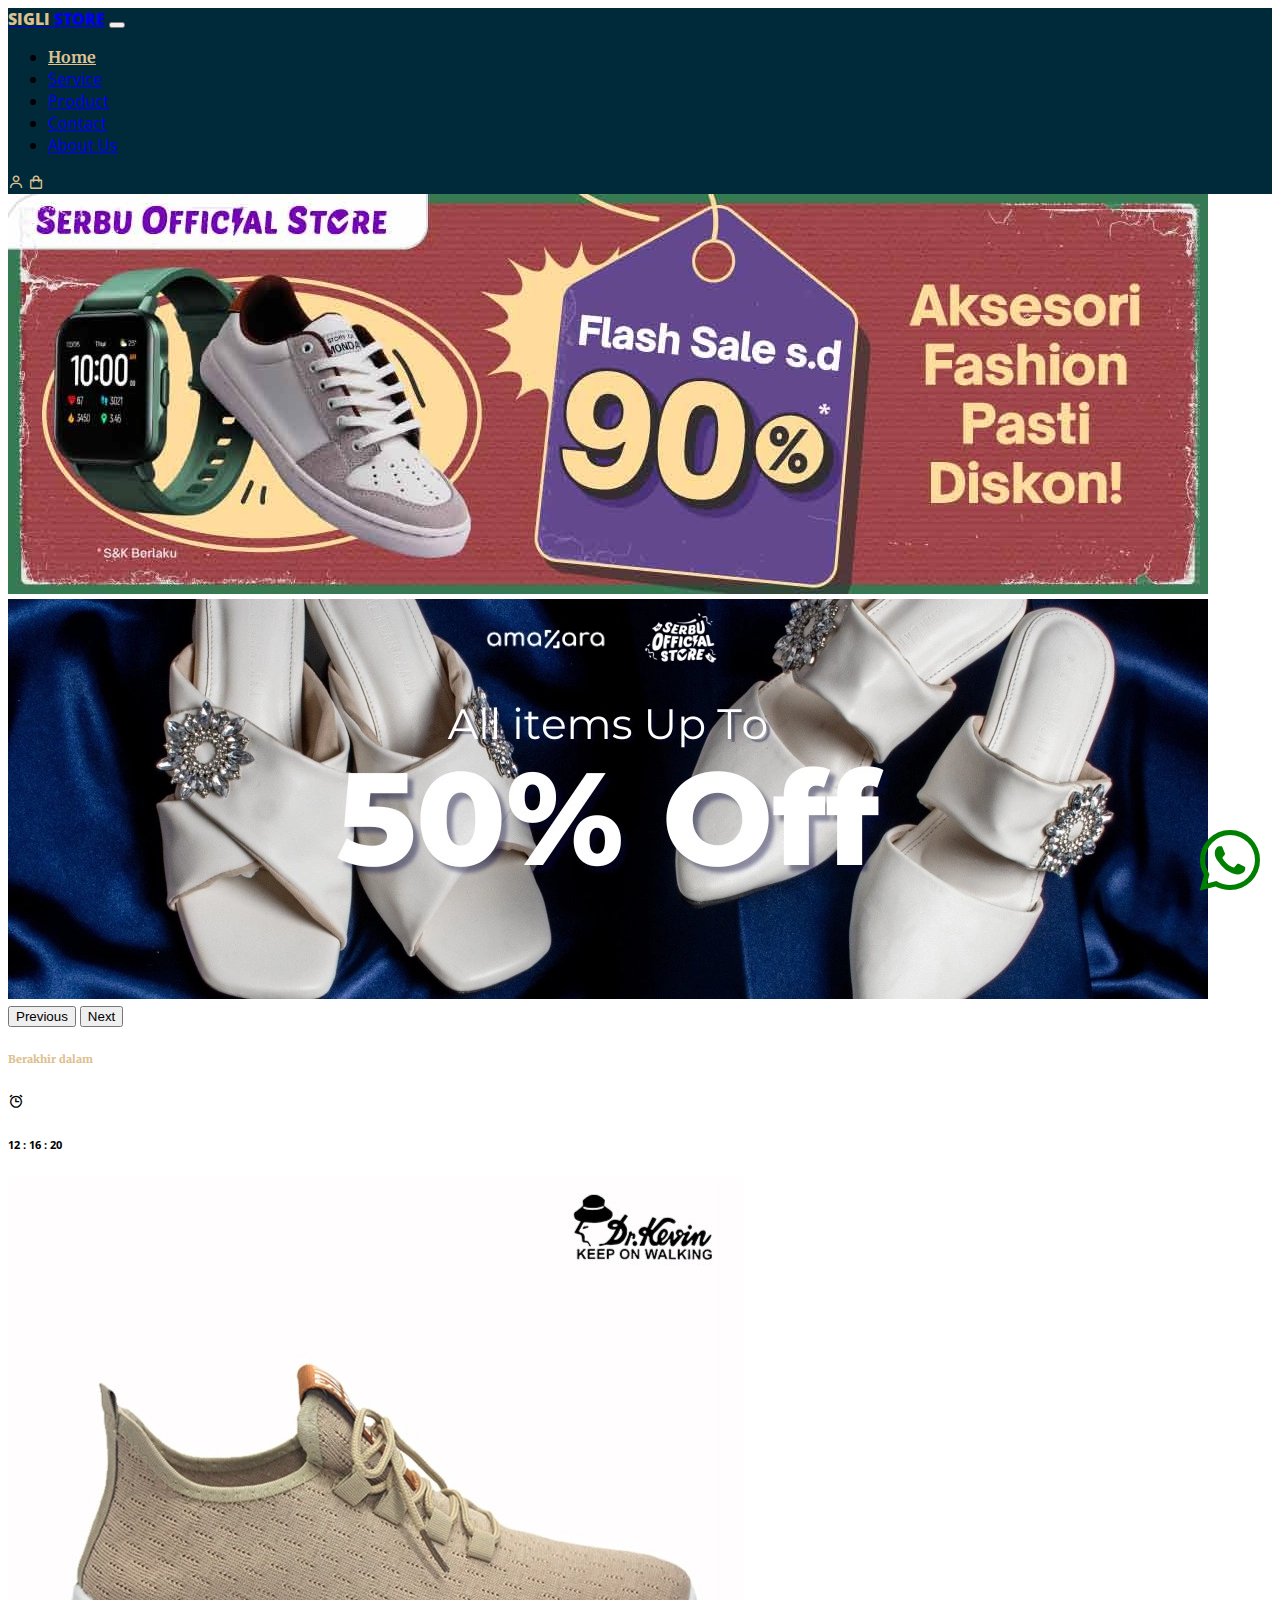
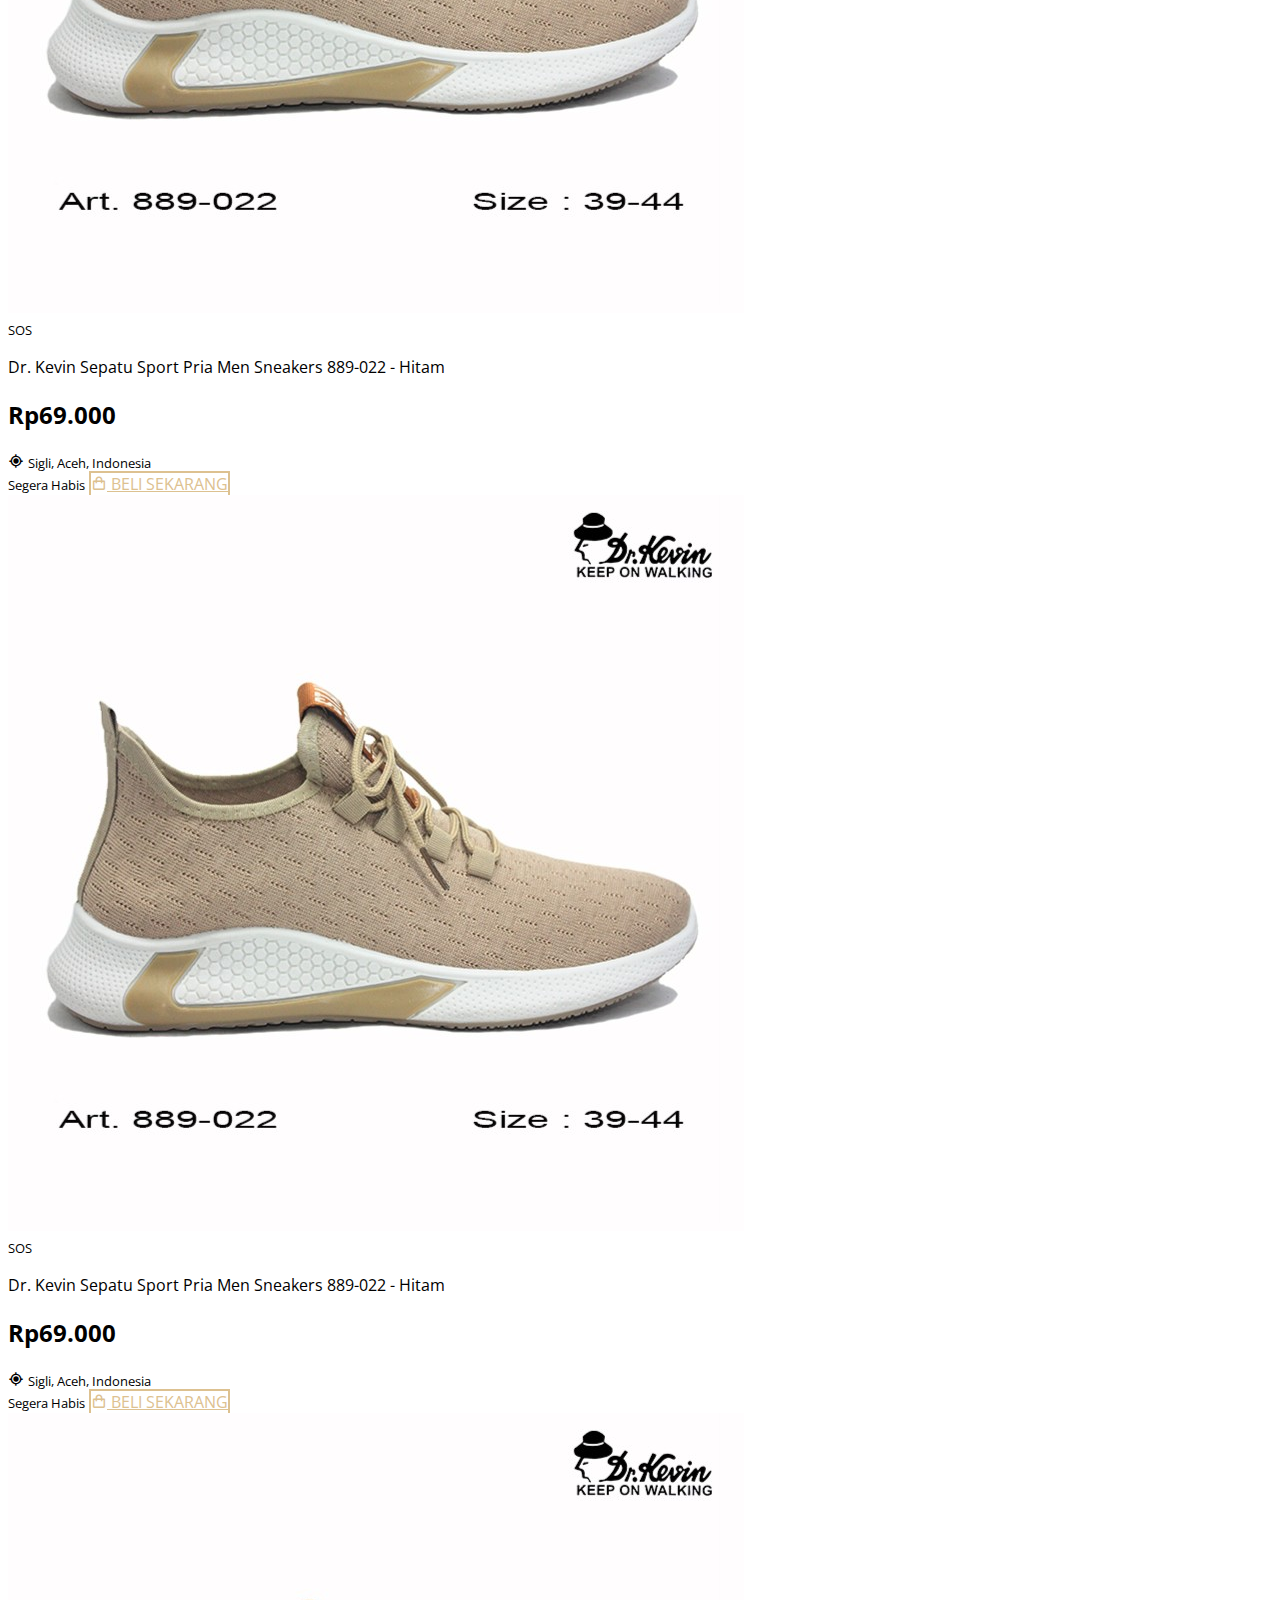
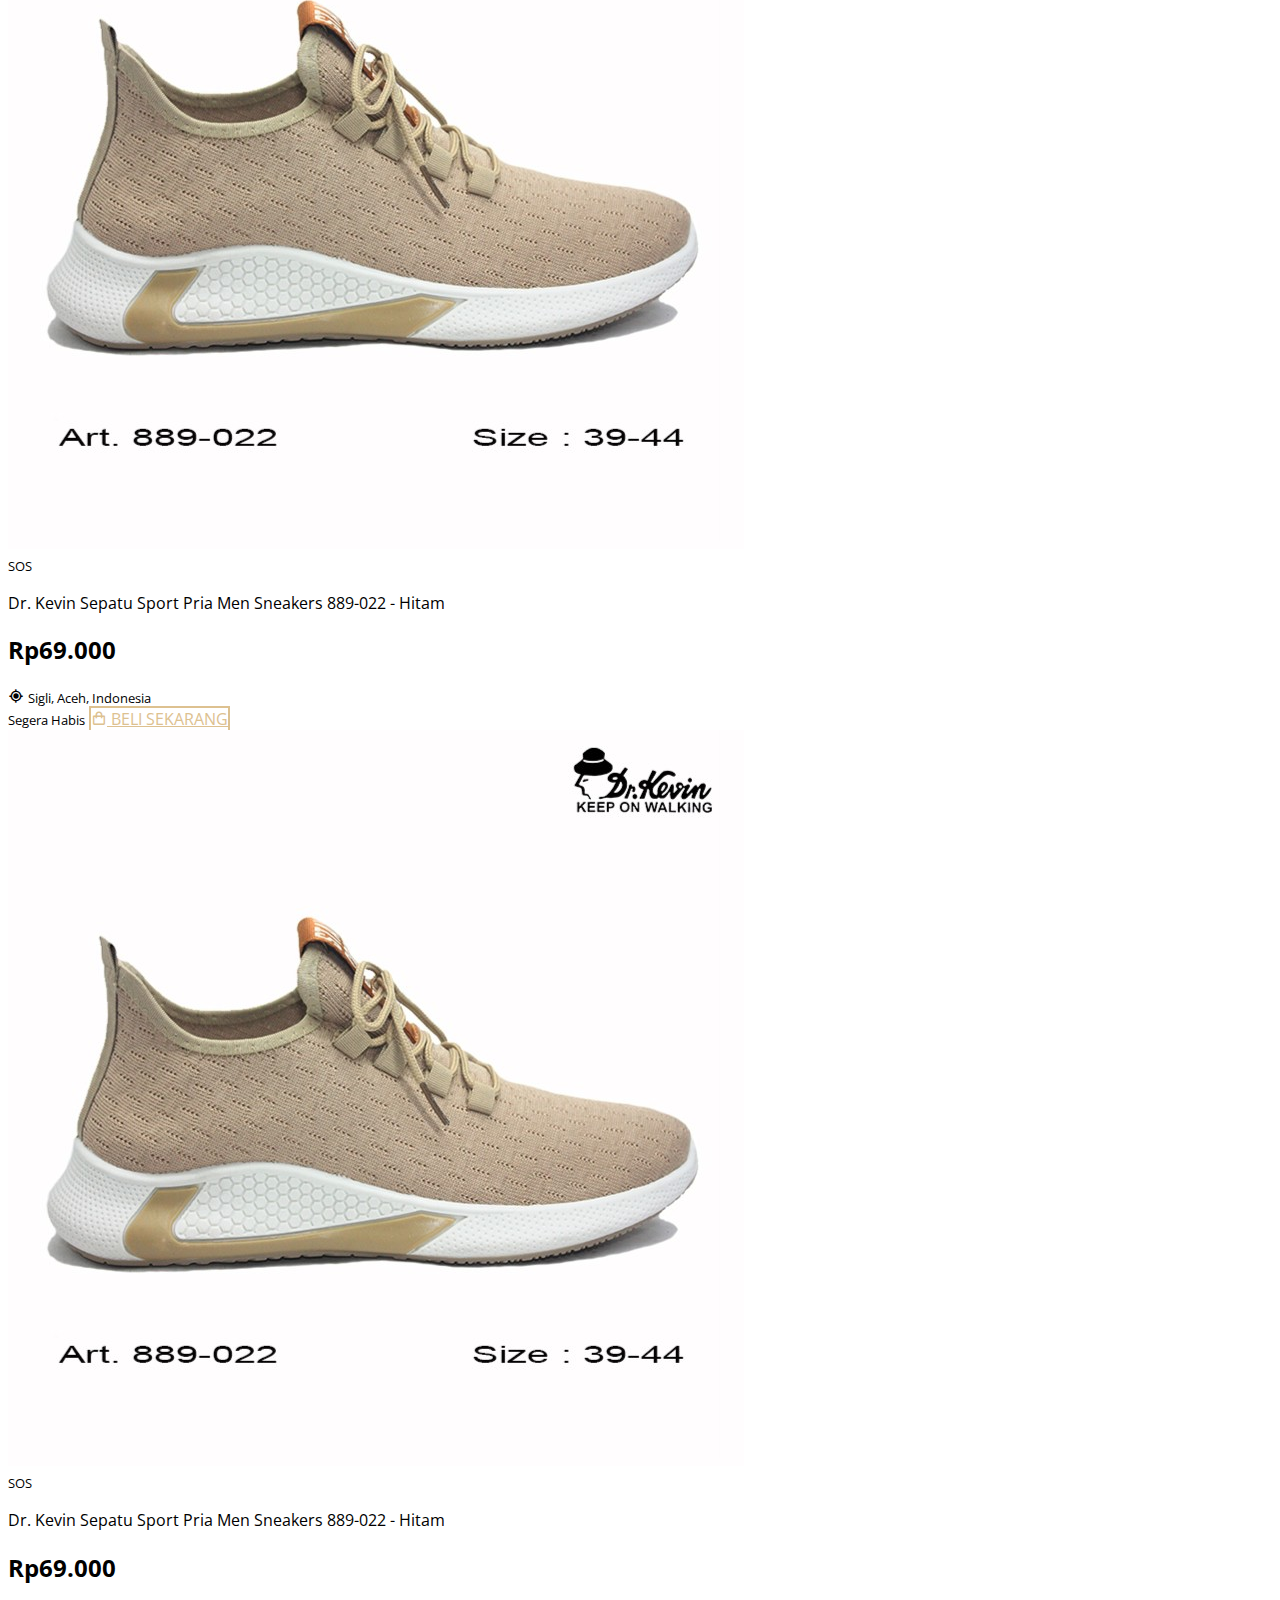
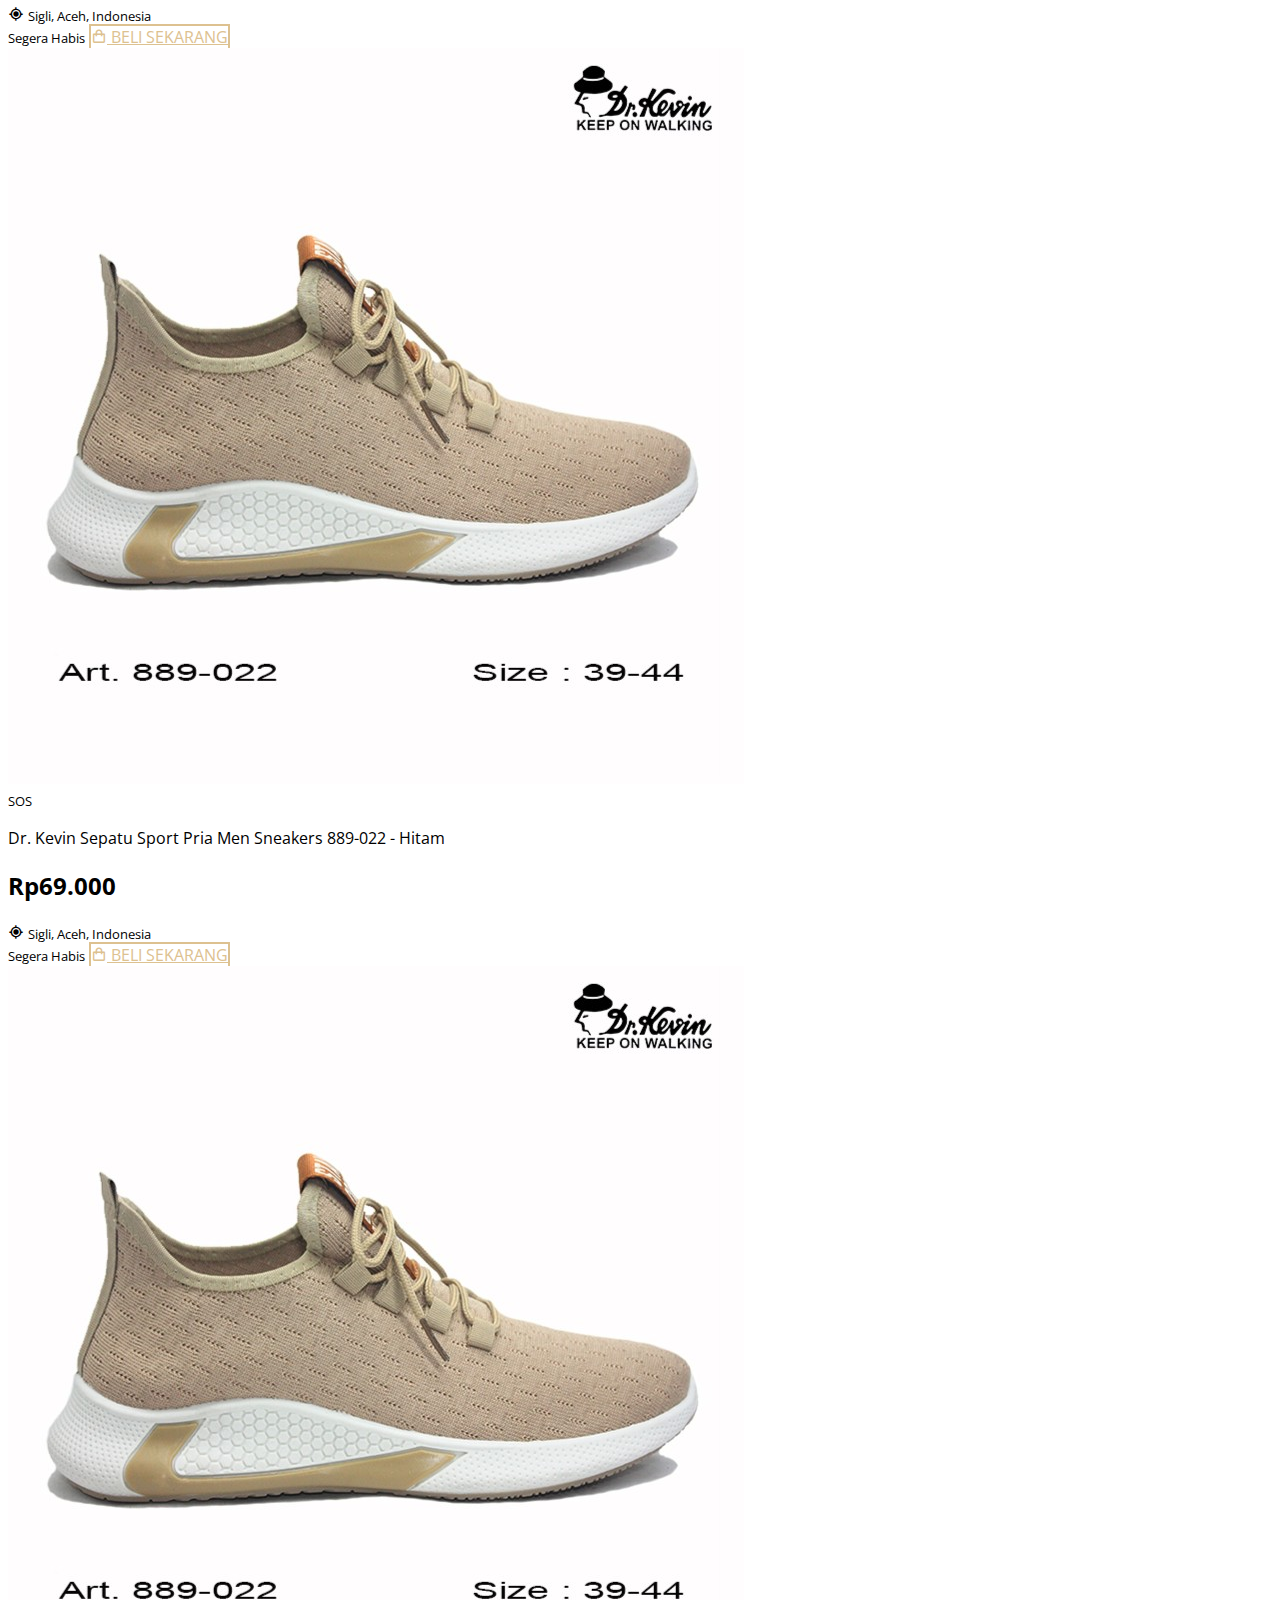
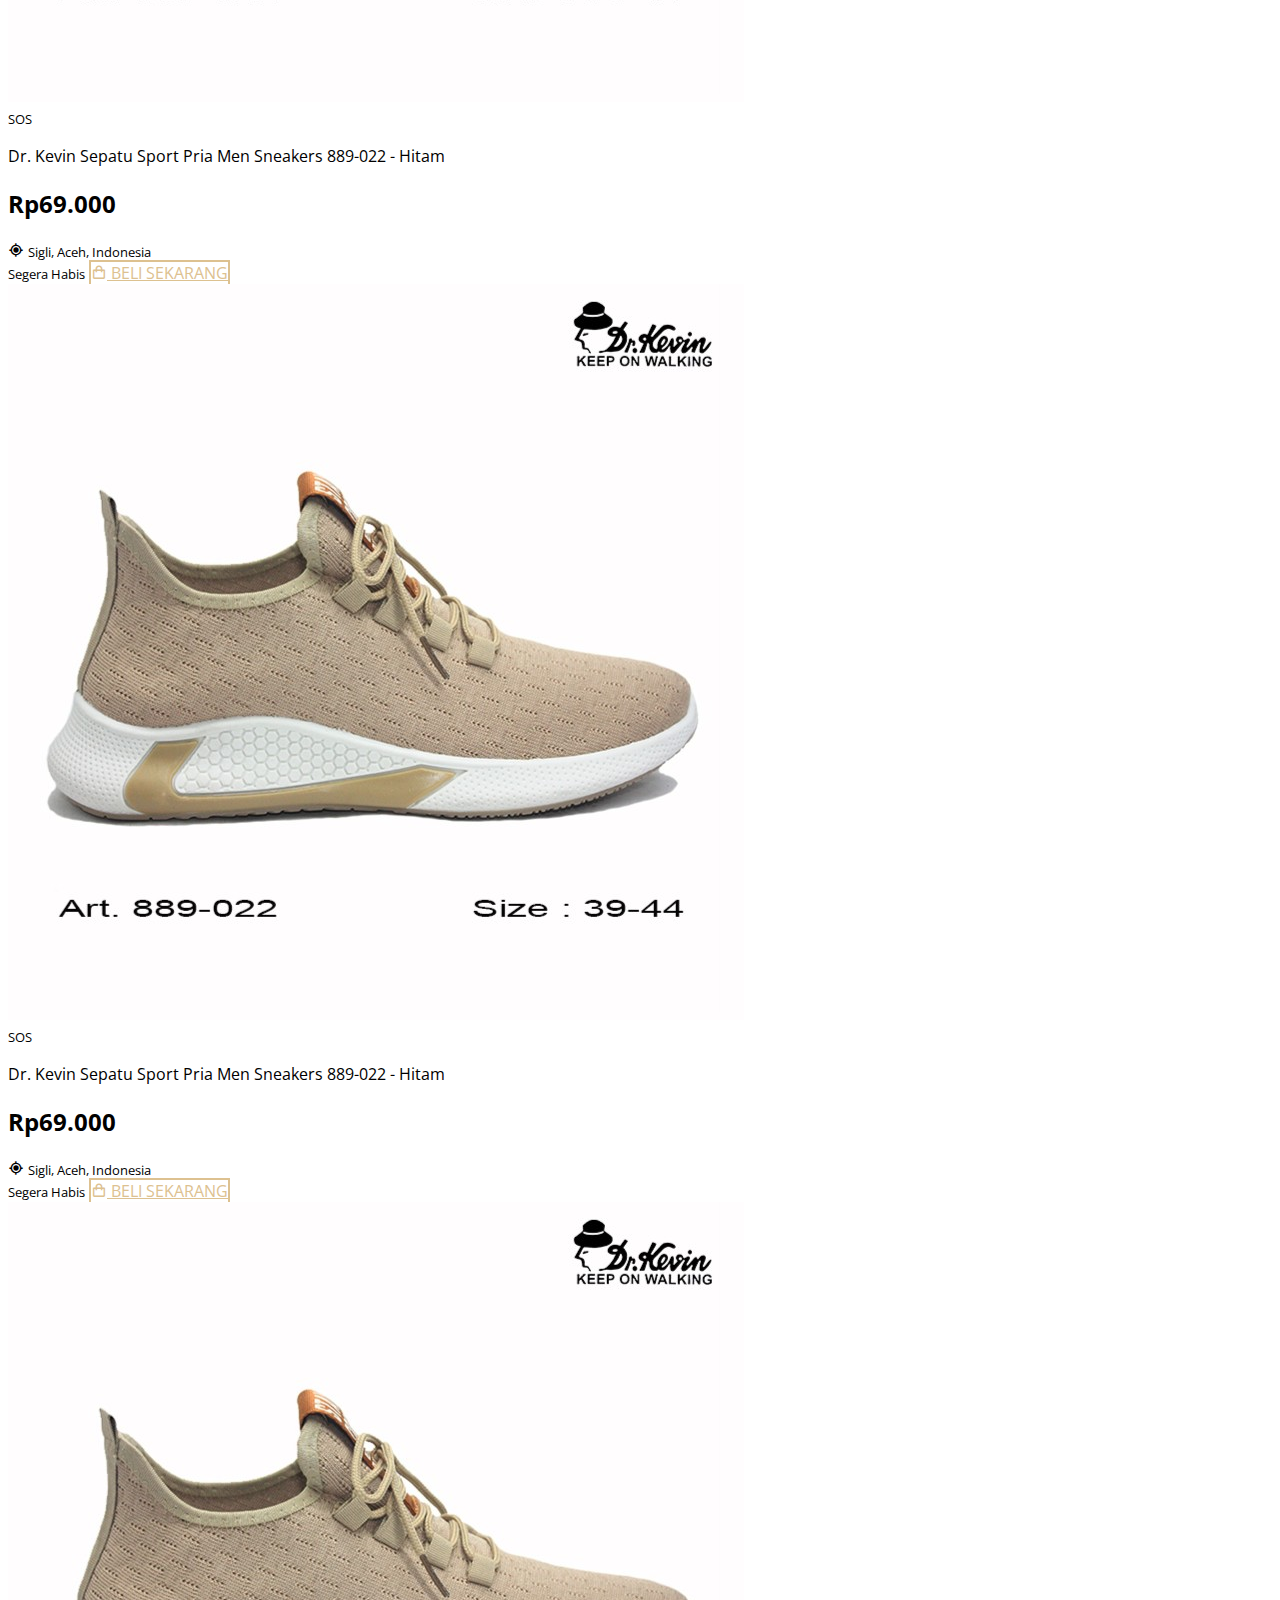
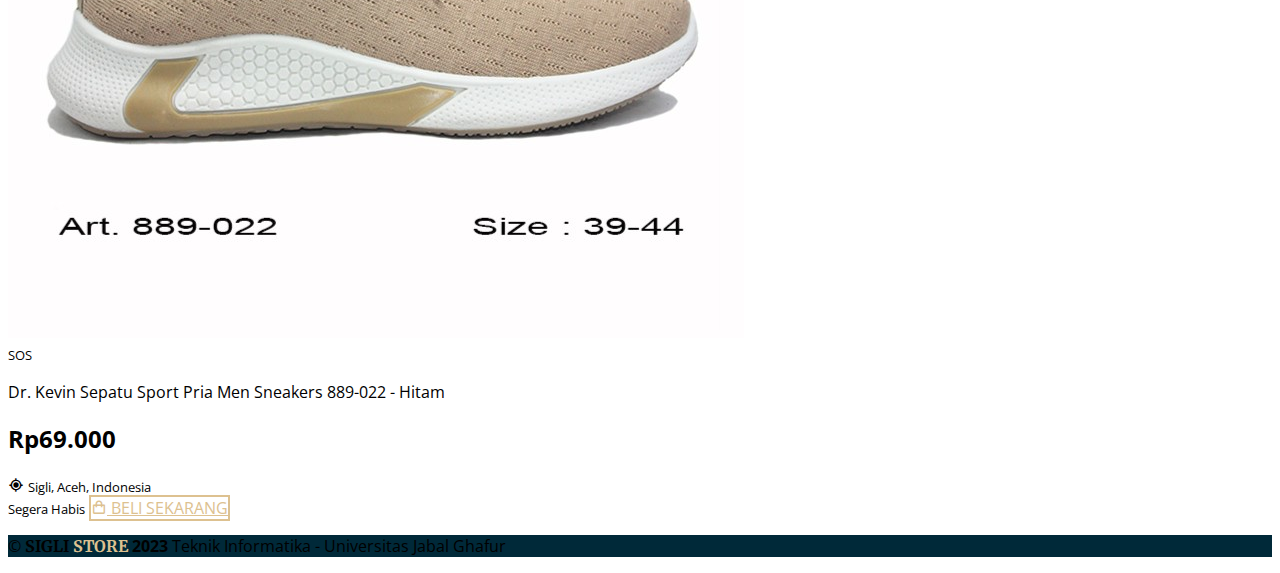
<file: belanja.html>
<!doctype html>
<html lang="en">
  <head>
    <meta charset="utf-8">
    <meta name="viewport" content="width=device-width, initial-scale=1">
    <title>SIGLI STORE</title>

    <!-- Boostrap CSS -->
    <link href="https://cdn.jsdelivr.net/npm/bootstrap@5.2.3/dist/css/bootstrap.min.css" rel="stylesheet" integrity="sha384-rbsA2VBKQhggwzxH7pPCaAqO46MgnOM80zW1RWuH61DGLwZJEdK2Kadq2F9CUG65" crossorigin="anonymous">

    <!-- Google Fonts -->
    <link rel="preconnect" href="https://fonts.googleapis.com">
    <link rel="preconnect" href="https://fonts.gstatic.com" crossorigin>
    <link href="https://fonts.googleapis.com/css2?family=Merriweather:ital,wght@0,400;0,900;1,300&family=Open+Sans:wght@400;700&display=swap" rel="stylesheet">

    <!-- Boxicons CSS -->
    <link href='https://unpkg.com/boxicons@2.1.4/css/boxicons.min.css' rel='stylesheet'>

    <!-- Link Swiper's CSS -->
    <link rel="stylesheet" href="https://cdn.jsdelivr.net/npm/swiper@9/swiper-bundle.min.css" />

    <!-- Lokal CSS -->
    <link rel="stylesheet" href="css/style.css">

  </head>
<body>

    <!-- Navbar -->

    <header>
        <nav class="navbar navbar-expand-lg bg-dark navbar-dark fixed-top">
            <div class="container">
            <a class="navbar-brand" href="#"><span>SIGLI</span> STORE</a>
            <button class="navbar-toggler" type="button" data-bs-toggle="collapse" data-bs-target="#navbarNav" aria-controls="navbarNav" aria-expanded="false" aria-label="Toggle navigation">
                <span class="navbar-toggler-icon"></span>
            </button>
            <div class="collapse navbar-collapse" id="navbarNav">
                <ul class="navbar-nav mx-auto gap-2">
                <li class="nav-item">
                    <a class="nav-link active" aria-current="page" href="index.html">Home</a>
                </li>
                <li class="nav-item">
                    <a class="nav-link" href="index.html#service">Service</a>
                </li>
                <li class="nav-item">
                    <a class="nav-link" href="index.html#product">Product</a>
                </li>
                <li class="nav-item">
                    <a class="nav-link" href="index.html#contact">Contact</a>
                </li>
                <li class="nav-item">
                    <a class="nav-link" href="index.html#team">About Us</a>
                </li>
                </ul>
                <div class="icons-nav fs-2">
                    <a href="auth/login.html"><i class='bx bx-user'></i></a>
                    <a href="belanja.html"><i class='bx bx-shopping-bag mx-4'></i></a>
                </div>
            </div>
            </div>
        </nav>
    </header>

      <!-- Auto Slide -->
      <section class="slide" id="slide">
        <div class="container-fluid">
            <div class="row mt-5">
                <div class="col mt-5">
                    <div id="carouselExampleAutoplaying" class="carousel slide" data-bs-ride="carousel">
                        <div class="carousel-inner">
                          <div class="carousel-item active">
                            <img src="img/slide/4beb44a2-d69d-4f75-8269-178c44c1fe9e.jpg" class="d-block w-100" alt="...">
                          </div>
                          <div class="carousel-item">
                            <img src="img/slide/acb1d511-418f-404d-906d-508c5822fd6c.jpg.webp" class="d-block w-100" alt="...">
                          </div>
                        </div>
                        <button class="carousel-control-prev" type="button" data-bs-target="#carouselExampleAutoplaying" data-bs-slide="prev">
                          <span class="carousel-control-prev-icon" aria-hidden="true"></span>
                          <span class="visually-hidden">Previous</span>
                        </button>
                        <button class="carousel-control-next" type="button" data-bs-target="#carouselExampleAutoplaying" data-bs-slide="next">
                          <span class="carousel-control-next-icon" aria-hidden="true"></span>
                          <span class="visually-hidden">Next</span>
                        </button>
                      </div>
                </div>
            </div>

            <div class="row mt-5">
                <div class="col bg-danger pt-2 rounded-3 d-flex text-white justify-content-between align-items-center">
                    <div class="promo">
                        <h6 class="heading">Berakhir dalam</h6>
                    </div>
                    <div class="alarm d-flex">
                        <i class='bx bx-alarm'></i>
                        <h6>12 : 16 : 20</h6>
                    </div>
                </div>
            </div>
        </div>
      </section>

      <!-- section item barang -->
      <section class="barang" id="barang">
        <div class="container-fluid">
            <div class="row mt-5 mb-5">
                <div class="col-lg-3 mt-3 mt-lg-1 d-flex justify-content-center">
                    <div class="items card shadow-lg rounded-3">
                        <div class="gambar text-center">
                            <img src="img/barang/0aea7baf-5241-4d31-8eb7-65bf68b3f582.jpg" class="img-fluid"  alt="">
                            <div class="sos text-white bg-dark p-2">
                                <small>SOS</small>
                            </div>
                        </div>
                        <div class="detail p-2">
                            <p>Dr. Kevin Sepatu Sport Pria Men Sneakers 889-022 - Hitam</p>
                            <h2>Rp69.000</h2>
                            <div class="lokasi d-flex align-items-center">
                                <i class='bx bx-current-location me-2' ></i>
                                <small>Sigli, Aceh, Indonesia</small>
                            </div>
                            <div class="beli mt-1">
                                <small class="text-danger">Segera Habis</small>
                                <a href="detail.html" class="btn btn-Primary w-100 mt-3"><i class='bx bx-shopping-bag me-2' ></i> BELI SEKARANG</a>
                            </div>
                        </div>
                    </div>
                </div>
                <div class="col-lg-3 mt-3 mt-lg-1 d-flex justify-content-center">
                    <div class="items card shadow-lg rounded-3">
                        <div class="gambar text-center">
                            <img src="img/barang/0aea7baf-5241-4d31-8eb7-65bf68b3f582.jpg" class="img-fluid"  alt="">
                            <div class="sos text-white bg-dark p-2">
                                <small>SOS</small>
                            </div>
                        </div>
                        <div class="detail p-2">
                            <p>Dr. Kevin Sepatu Sport Pria Men Sneakers 889-022 - Hitam</p>
                            <h2>Rp69.000</h2>
                            <div class="lokasi d-flex align-items-center">
                                <i class='bx bx-current-location me-2' ></i>
                                <small>Sigli, Aceh, Indonesia</small>
                            </div>
                            <div class="beli mt-1">
                                <small class="text-danger">Segera Habis</small>
                                <a href="detail.html" class="btn btn-Primary w-100 mt-3"><i class='bx bx-shopping-bag me-2' ></i> BELI SEKARANG</a>
                            </div>
                        </div>
                    </div>
                </div>
                <div class="col-lg-3 mt-3 mt-lg-1 d-flex justify-content-center">
                    <div class="items card shadow-lg rounded-3">
                        <div class="gambar text-center">
                            <img src="img/barang/0aea7baf-5241-4d31-8eb7-65bf68b3f582.jpg" class="img-fluid"  alt="">
                            <div class="sos text-white bg-dark p-2">
                                <small>SOS</small>
                            </div>
                        </div>
                        <div class="detail p-2">
                            <p>Dr. Kevin Sepatu Sport Pria Men Sneakers 889-022 - Hitam</p>
                            <h2>Rp69.000</h2>
                            <div class="lokasi d-flex align-items-center">
                                <i class='bx bx-current-location me-2' ></i>
                                <small>Sigli, Aceh, Indonesia</small>
                            </div>
                            <div class="beli mt-1">
                                <small class="text-danger">Segera Habis</small>
                                <a href="detail.html" class="btn btn-Primary w-100 mt-3"><i class='bx bx-shopping-bag me-2' ></i> BELI SEKARANG</a>
                            </div>
                        </div>
                    </div>
                </div>
                <div class="col-lg-3 mt-3 mt-lg-1 d-flex justify-content-center">
                    <div class="items card shadow-lg rounded-3">
                        <div class="gambar text-center">
                            <img src="img/barang/0aea7baf-5241-4d31-8eb7-65bf68b3f582.jpg" class="img-fluid"  alt="">
                            <div class="sos text-white bg-dark p-2">
                                <small>SOS</small>
                            </div>
                        </div>
                        <div class="detail p-2">
                            <p>Dr. Kevin Sepatu Sport Pria Men Sneakers 889-022 - Hitam</p>
                            <h2>Rp69.000</h2>
                            <div class="lokasi d-flex align-items-center">
                                <i class='bx bx-current-location me-2' ></i>
                                <small>Sigli, Aceh, Indonesia</small>
                            </div>
                            <div class="beli mt-1">
                                <small class="text-danger">Segera Habis</small>
                                <a href="detail.html" class="btn btn-Primary w-100 mt-3"><i class='bx bx-shopping-bag me-2' ></i> BELI SEKARANG</a>
                            </div>
                        </div>
                    </div>
                </div>
                <div class="col-lg-3 mt-3 mt-lg-1 d-flex justify-content-center">
                    <div class="items card shadow-lg rounded-3">
                        <div class="gambar text-center">
                            <img src="img/barang/0aea7baf-5241-4d31-8eb7-65bf68b3f582.jpg" class="img-fluid"  alt="">
                            <div class="sos text-white bg-dark p-2">
                                <small>SOS</small>
                            </div>
                        </div>
                        <div class="detail p-2">
                            <p>Dr. Kevin Sepatu Sport Pria Men Sneakers 889-022 - Hitam</p>
                            <h2>Rp69.000</h2>
                            <div class="lokasi d-flex align-items-center">
                                <i class='bx bx-current-location me-2' ></i>
                                <small>Sigli, Aceh, Indonesia</small>
                            </div>
                            <div class="beli mt-1">
                                <small class="text-danger">Segera Habis</small>
                                <a href="detail.html" class="btn btn-Primary w-100 mt-3"><i class='bx bx-shopping-bag me-2' ></i> BELI SEKARANG</a>
                            </div>
                        </div>
                    </div>
                </div>
                <div class="col-lg-3 mt-3 mt-lg-1 d-flex justify-content-center">
                    <div class="items card shadow-lg rounded-3">
                        <div class="gambar text-center">
                            <img src="img/barang/0aea7baf-5241-4d31-8eb7-65bf68b3f582.jpg" class="img-fluid"  alt="">
                            <div class="sos text-white bg-dark p-2">
                                <small>SOS</small>
                            </div>
                        </div>
                        <div class="detail p-2">
                            <p>Dr. Kevin Sepatu Sport Pria Men Sneakers 889-022 - Hitam</p>
                            <h2>Rp69.000</h2>
                            <div class="lokasi d-flex align-items-center">
                                <i class='bx bx-current-location me-2' ></i>
                                <small>Sigli, Aceh, Indonesia</small>
                            </div>
                            <div class="beli mt-1">
                                <small class="text-danger">Segera Habis</small>
                                <a href="detail.html" class="btn btn-Primary w-100 mt-3"><i class='bx bx-shopping-bag me-2' ></i> BELI SEKARANG</a>
                            </div>
                        </div>
                    </div>
                </div>
                <div class="col-lg-3 mt-3 mt-lg-1 d-flex justify-content-center">
                    <div class="items card shadow-lg rounded-3">
                        <div class="gambar text-center">
                            <img src="img/barang/0aea7baf-5241-4d31-8eb7-65bf68b3f582.jpg" class="img-fluid"  alt="">
                            <div class="sos text-white bg-dark p-2">
                                <small>SOS</small>
                            </div>
                        </div>
                        <div class="detail p-2">
                            <p>Dr. Kevin Sepatu Sport Pria Men Sneakers 889-022 - Hitam</p>
                            <h2>Rp69.000</h2>
                            <div class="lokasi d-flex align-items-center">
                                <i class='bx bx-current-location me-2' ></i>
                                <small>Sigli, Aceh, Indonesia</small>
                            </div>
                            <div class="beli mt-1">
                                <small class="text-danger">Segera Habis</small>
                                <a href="detail.html" class="btn btn-Primary w-100 mt-3"><i class='bx bx-shopping-bag me-2' ></i> BELI SEKARANG</a>
                            </div>
                        </div>
                    </div>
                </div>
                <div class="col-lg-3 mt-3 mt-lg-1 d-flex justify-content-center">
                    <div class="items card shadow-lg rounded-3">
                        <div class="gambar text-center">
                            <img src="img/barang/0aea7baf-5241-4d31-8eb7-65bf68b3f582.jpg" class="img-fluid"  alt="">
                            <div class="sos text-white bg-dark p-2">
                                <small>SOS</small>
                            </div>
                        </div>
                        <div class="detail p-2">
                            <p>Dr. Kevin Sepatu Sport Pria Men Sneakers 889-022 - Hitam</p>
                            <h2>Rp69.000</h2>
                            <div class="lokasi d-flex align-items-center">
                                <i class='bx bx-current-location me-2' ></i>
                                <small>Sigli, Aceh, Indonesia</small>
                            </div>
                            <div class="beli mt-1">
                                <small class="text-danger">Segera Habis</small>
                                <a href="detail.html" class="btn btn-Primary w-100 mt-3"><i class='bx bx-shopping-bag me-2' ></i> BELI SEKARANG</a>
                            </div>
                        </div>
                    </div>
                </div>
            </div>
        </div>
      </section>


    <!-- fOOTER -->
    <footer class="pt-3 mt-5 d-flex text-white text-center justify-content-center align-items-center h-100">
        <p>&copy; <strong>SIGLI <span>STORE</span></strong> <b>2023</b> Teknik Informatika - Universitas Jabal Ghafur </p>
    </footer>

    <!-- Float Whatsapp -->
    <section class="Whatsapp">
        <div class="wa">
            <a href="https://wa.me/6281324336437"><i class='bx bxl-whatsapp' ></i></a>
        </div>
    </section>


    <!-- Swiper JS -->
    <script src="https://cdn.jsdelivr.net/npm/swiper@9/swiper-bundle.min.js"></script>

    <!-- Initialize Swiper -->
    <script>
        var swiper = new Swiper(".SlideProduct", {
        grabCursor: true,
        centeredSlides: false,
        spaceBetween: 30,
        slidesPerView: "auto",
        navigation: {
            nextEl: ".bxs-chevron-right-circle",
            prevEl: ".bxs-chevron-left-circle",
        },
        });
    </script>

    <!-- Jquery -->
    <script src="https://cdnjs.cloudflare.com/ajax/libs/jquery/3.7.0/jquery.min.js"></script>
    
    <!-- new-card sc -->
    <script>
        $(() => {
            $('.new-card').slice(0,4).show()
            $('.btn-load').click(function(e){
                e.preventDefault()
                $('.new-card:hidden').slice(0,4).slideDown()
            })
        })
    </script>

    <!-- Boostrap JS -->
    <script src="https://cdn.jsdelivr.net/npm/bootstrap@5.2.3/dist/js/bootstrap.bundle.min.js" integrity="sha384-kenU1KFdBIe4zVF0s0G1M5b4hcpxyD9F7jL+jjXkk+Q2h455rYXK/7HAuoJl+0I4" crossorigin="anonymous"></script>
  </body>
</html>
</file>
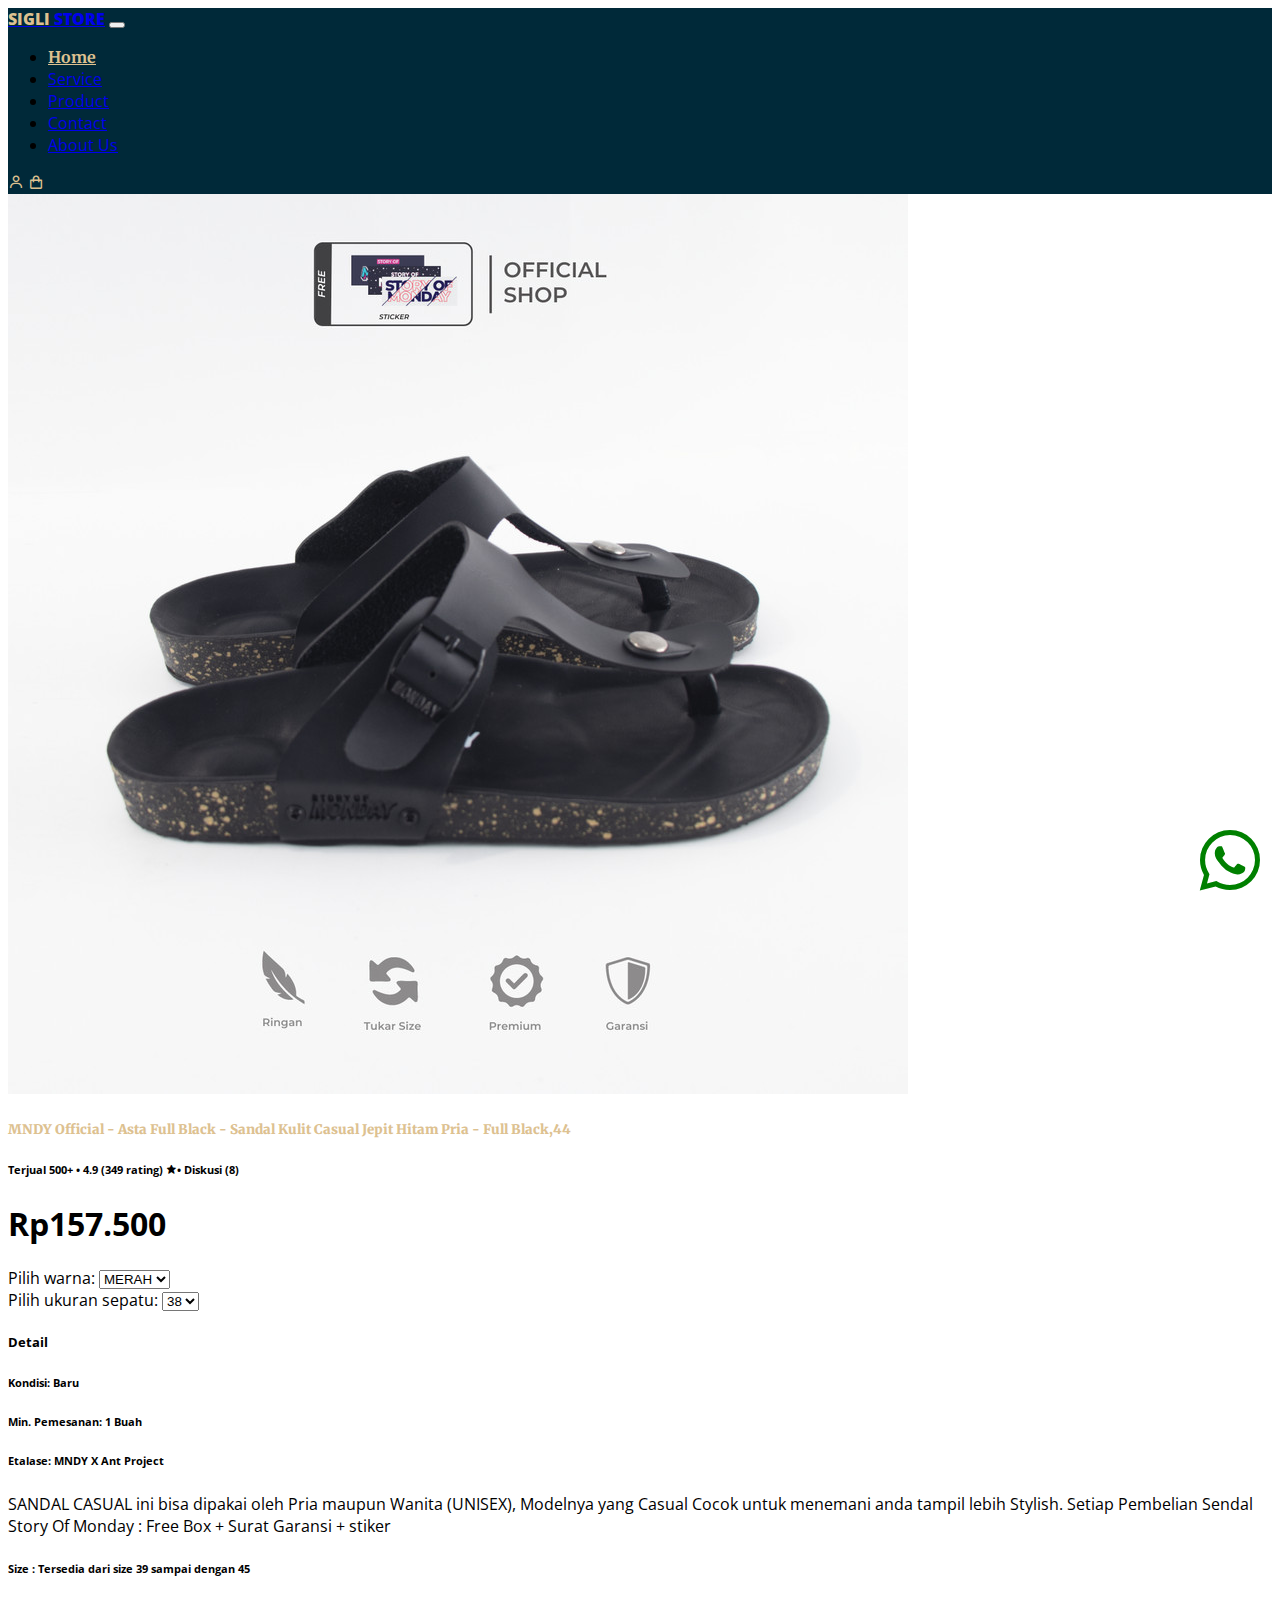
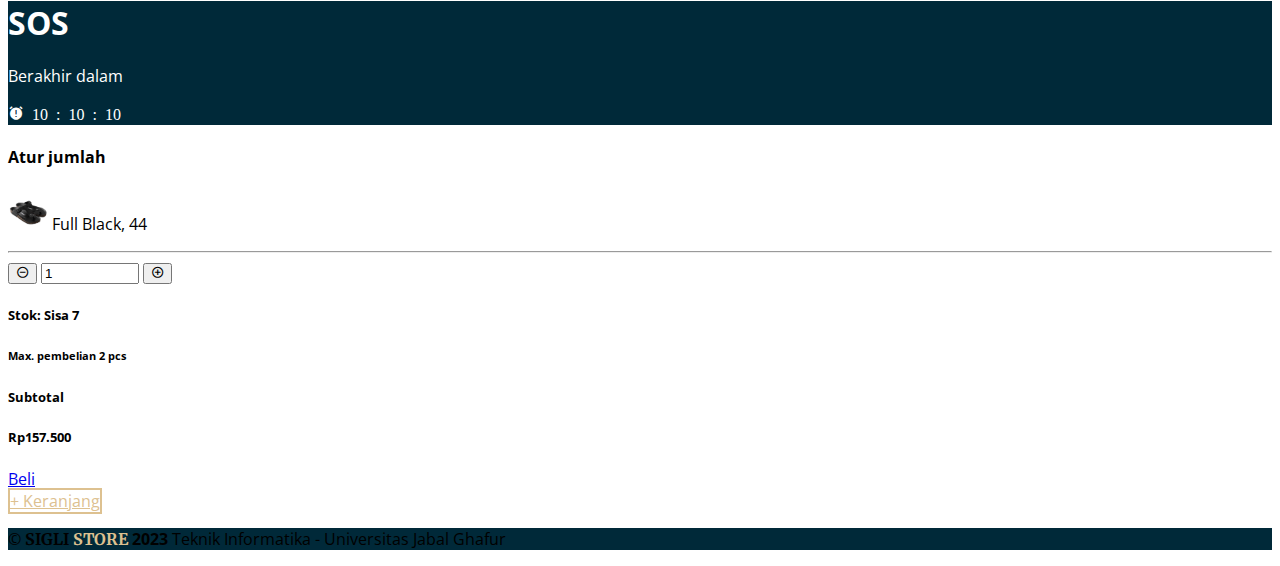
<file: detail.html>
<!doctype html>
<html lang="en">
  <head>
    <meta charset="utf-8">
    <meta name="viewport" content="width=device-width, initial-scale=1">
    <title>SIGLI STORE</title>

    <!-- Boostrap CSS -->
    <link href="https://cdn.jsdelivr.net/npm/bootstrap@5.2.3/dist/css/bootstrap.min.css" rel="stylesheet" integrity="sha384-rbsA2VBKQhggwzxH7pPCaAqO46MgnOM80zW1RWuH61DGLwZJEdK2Kadq2F9CUG65" crossorigin="anonymous">

    <!-- Google Fonts -->
    <link rel="preconnect" href="https://fonts.googleapis.com">
    <link rel="preconnect" href="https://fonts.gstatic.com" crossorigin>
    <link href="https://fonts.googleapis.com/css2?family=Merriweather:ital,wght@0,400;0,900;1,300&family=Open+Sans:wght@400;700&display=swap" rel="stylesheet">

    <!-- Boxicons CSS -->
    <link href='https://unpkg.com/boxicons@2.1.4/css/boxicons.min.css' rel='stylesheet'>

    <!-- Link Swiper's CSS -->
    <link rel="stylesheet" href="https://cdn.jsdelivr.net/npm/swiper@9/swiper-bundle.min.css" />

    <!-- Lokal CSS -->
    <link rel="stylesheet" href="css/style.css">

  </head>
  <body>

    <!-- Navbar -->

    <header>
        <nav class="navbar navbar-expand-lg bg-dark navbar-dark fixed-top">
            <div class="container">
              <a class="navbar-brand" href="#"><span>SIGLI</span> STORE</a>
              <button class="navbar-toggler" type="button" data-bs-toggle="collapse" data-bs-target="#navbarNav" aria-controls="navbarNav" aria-expanded="false" aria-label="Toggle navigation">
                <span class="navbar-toggler-icon"></span>
              </button>
              <div class="collapse navbar-collapse" id="navbarNav">
                <ul class="navbar-nav mx-auto gap-2">
                  <li class="nav-item">
                    <a class="nav-link active" aria-current="page" href="belanja.html">Home</a>
                  </li>
                  <li class="nav-item">
                    <a class="nav-link" href="index.html#service">Service</a>
                  </li>
                  <li class="nav-item">
                    <a class="nav-link" href="index.html#product">Product</a>
                  </li>
                  <li class="nav-item">
                    <a class="nav-link" href="index.html#contact">Contact</a>
                  </li>
                  <li class="nav-item">
                    <a class="nav-link" href="index.html#team">About Us</a>
                  </li>
                </ul>
                <div class="icons-nav fs-2">
                    <a href="auth/login.html"><i class='bx bx-user'></i></a>
                    <a href="belanja.html"><i class='bx bx-shopping-bag mx-4'></i></a>
                </div>
              </div>
            </div>
          </nav>
    </header>

      <section class="detail pt-5" id="detail">
        <div class="container">
            <div class="row mt-5">
                <div class="col-lg-4">
                    <div class="gambar">
                        <img src="img/barang/0467f493-ddf9-4a11-bdf3-435addb636d7.png" alt="" class="img-fluid">
                    </div>
                </div>
                <div class="col-lg-4">
                    <h5 class="heading">MNDY Official - Asta Full Black - Sandal Kulit Casual Jepit Hitam Pria - Full Black,44</h5>
                    <h6>Terjual 500+ • 4.9 (349 rating) <i class='bx bxs-star text-warning' ></i>•
                        Diskusi (8)</h6>
                    <h1 class="mt-4">Rp157.500</h1>
                    <div class="opsi mt-5">
                        <div class="warna">
                            <span class="fw-bold">Pilih warna:</span>
                            <select name="" id="" class="form-control">
                                <option value="">MERAH</option>
                                <option value="">HITAM</option>
                            </select>
                        </div>
                        <div class="ukuran mt-3">
                            <span class="fw-bold">Pilih ukuran sepatu:</span>
                            <select name="" id="" class="form-control">
                                <option value="">38</option>
                                <option value="">42</option>
                            </select>
                        </div>
                        <div class="detail mt-3">
                            <h5>Detail</h5>
                            <h6>Kondisi: Baru</h6>
                            <h6>Min. Pemesanan: 1 Buah</h6>
                            <h6>Etalase: MNDY X Ant Project</h6>
                            <p class="mt-4">
                                SANDAL CASUAL ini bisa dipakai oleh Pria maupun Wanita (UNISEX), Modelnya yang Casual Cocok untuk menemani anda tampil lebih Stylish.
                                Setiap Pembelian Sendal Story Of Monday : Free Box + Surat Garansi + stiker
                            </p>
                            <h6>Size : Tersedia dari size 39 sampai dengan 45 </h6>
                        </div>
                    </div>
                </div>
                <div class="col-lg-4">
                    <div class="card-sos p-4 rounded-3 d-flex align-items-center justify-content-between text-center">
                        <div class="sos">
                            <h1>SOS</h1>
                        </div>
                        <div class="jam">
                            <p>Berakhir dalam</p>
                            <i class='bx bxs-alarm-exclamation fs-3'> 10 : 10 : 10</i>
                        </div>
                    </div>
                    <div class="card-order border mt-4 rounded-3 p-4">
                        <h4>Atur jumlah</h4>
                            <p> <img src="img/barang/a9e5f6ae-ec8b-4aed-8a78-272c37db0688.jpg" alt="" width="40"> Full Black, 44</p>
                        <hr>
                        <div class="d-flex gap-2 text-center align-items-center mb-2">
                            <button class="btn"><i class='bx bx-minus-circle fs-3' ></i></button>
                            <input type="text" class="text-center rounded-3" style="width: 90px;" value="1">
                            <button class="btn"><i class='bx bx-plus-circle fs-3'></i></button>
                            <h5>Stok: <span class="fw-bold">Sisa 7</span></h5>
                        </div>
                        <h6>Max. pembelian 2 pcs</h6>
                    
                        <div class="total d-flex justify-content-between p-4">
                            <div class="jmlh">
                                <h5>Subtotal</h5>
                            </div>
                            <div class="jmlt">
                                <h5 class="fw-bold">Rp157.500</h5>
                            </div>
                        </div>
                        <div class="tombol d-flex justify-content-between">
                            <div class="beli">
                                <a href="https://api.whatsapp.com/send?phone=6281324336437&text=Halo%20Admin%20%2C%20Saya%20ingin%20memesan%20MNDY%20Official%20-%20Asta%20Full%20Black%20-%20Sandal%20Kulit%20Casual%20Jepit%20Hitam%20Pria%20-%20Full%20Black,44" class="btn btn-secondary border-0 btn-lg w-100 border border-success">Beli</a>
                            </div>
                            <div class="chat">
                                <a href="" class="btn btn-Primary btn-lg w-100">+ Keranjang</a>
                            </div>
                        </div>
                    </div>
                </div>
            </div>
        </div>
      </section>

    <!-- fOOTER -->
    <footer class="pt-3 mt-5 d-flex text-white text-center justify-content-center align-items-center h-100">
        <p>&copy; <strong>SIGLI <span>STORE</span></strong> <b>2023</b> Teknik Informatika - Universitas Jabal Ghafur </p>
    </footer>

    <!-- Float Whatsapp -->
    <section class="Whatsapp">
        <div class="wa">
            <a href="https://wa.me/6281324336437"><i class='bx bxl-whatsapp' ></i></a>
        </div>
    </section>


    <!-- Swiper JS -->
    <script src="https://cdn.jsdelivr.net/npm/swiper@9/swiper-bundle.min.js"></script>

    <!-- Initialize Swiper -->
    <script>
        var swiper = new Swiper(".SlideProduct", {
        grabCursor: true,
        centeredSlides: false,
        spaceBetween: 30,
        slidesPerView: "auto",
        navigation: {
            nextEl: ".bxs-chevron-right-circle",
            prevEl: ".bxs-chevron-left-circle",
        },
        });
    </script>

    <!-- Jquery -->
    <script src="https://cdnjs.cloudflare.com/ajax/libs/jquery/3.7.0/jquery.min.js"></script>
    
    <!-- new-card sc -->
    <script>
        $(() => {
            $('.new-card').slice(0,4).show()
            $('.btn-load').click(function(e){
                e.preventDefault()
                $('.new-card:hidden').slice(0,4).slideDown()
            })
        })
    </script>

    <!-- Boostrap JS -->
    <script src="https://cdn.jsdelivr.net/npm/bootstrap@5.2.3/dist/js/bootstrap.bundle.min.js" integrity="sha384-kenU1KFdBIe4zVF0s0G1M5b4hcpxyD9F7jL+jjXkk+Q2h455rYXK/7HAuoJl+0I4" crossorigin="anonymous"></script>
  </body>
</html>
</file>
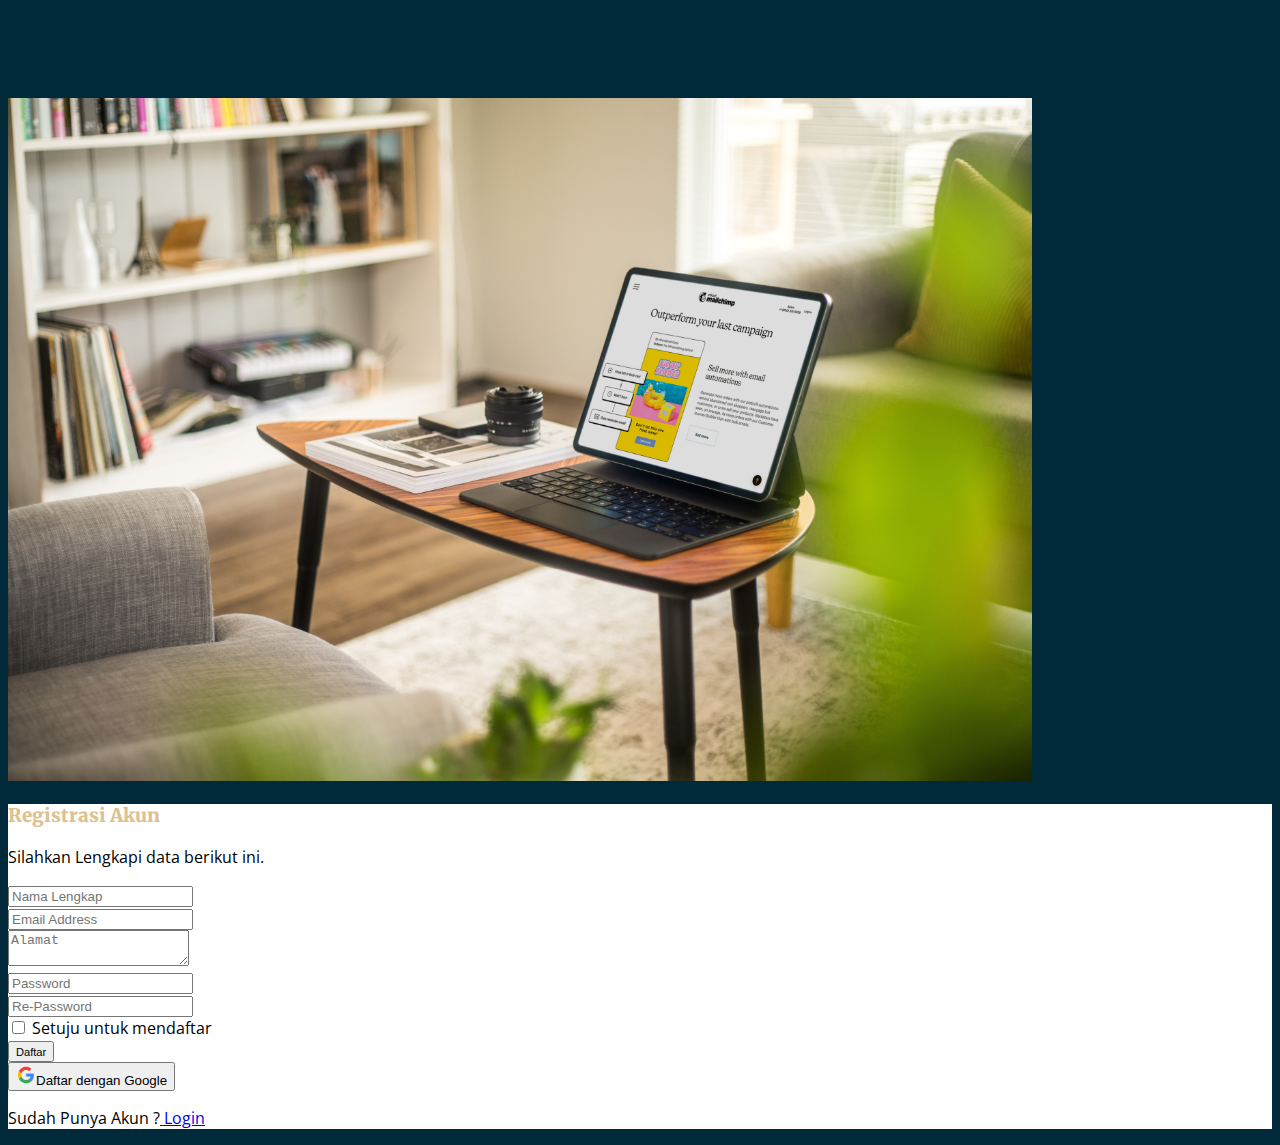
<file: auth/daftar.html>
<!doctype html>
<html lang="en">

<head>
    <meta charset="utf-8">
    <meta name="viewport" content="width=device-width, initial-scale=1">
    <title>SIGLI STORE</title>

    <!-- Boostrap CSS -->
    <link href="https://cdn.jsdelivr.net/npm/bootstrap@5.2.3/dist/css/bootstrap.min.css" rel="stylesheet"
        integrity="sha384-rbsA2VBKQhggwzxH7pPCaAqO46MgnOM80zW1RWuH61DGLwZJEdK2Kadq2F9CUG65" crossorigin="anonymous">

    <!-- Google Fonts -->
    <link rel="preconnect" href="https://fonts.googleapis.com">
    <link rel="preconnect" href="https://fonts.gstatic.com" crossorigin>
    <link
        href="https://fonts.googleapis.com/css2?family=Merriweather:ital,wght@0,400;0,900;1,300&family=Open+Sans:wght@400;700&display=swap"
        rel="stylesheet">

    <!-- Boxicons CSS -->
    <link href='https://unpkg.com/boxicons@2.1.4/css/boxicons.min.css' rel='stylesheet'>

    <!-- Link Swiper's CSS -->
    <link rel="stylesheet" href="https://cdn.jsdelivr.net/npm/swiper@9/swiper-bundle.min.css" />

    <!-- Lokal CSS -->
    <link rel="stylesheet" href="../css/style.css">

</head>

<body class="login-body">

    <section class="auth">
        <div class="container">
            <div class="row mb-5">
                <div class="col d-flex">
                    <div class="img-kiri d-none d-lg-block">
                        <img src="../img/mailchimp-Vc2dD4l57og-unsplash.jpg" alt="login" class="img-fluid h-100" width="1024" >
                    </div>
                    <div class="konten-kanan p-5 w-100">
                        <h3 class="heading">Registrasi Akun</h3>
                        <p class="lable">Silahkan Lengkapi data berikut ini.</p>
                        <form>
                            <div class="mb-3">
                              <input type="email" class="form-control" id="exampleInputEmail1" placeholder="Nama Lengkap">
                            </div>
                            <div class="mb-3">
                              <input type="email" class="form-control" id="exampleInputEmail1" placeholder="Email Address">
                            </div>
                            <div class="mb-3">
                                <textarea name="alamat" id="alamat" class="form-control" placeholder="Alamat"></textarea>
                            </div>
                            <div class="mb-3">
                              <input type="password" class="form-control" id="exampleInputPassword1" placeholder="Password">
                            </div>
                            <div class="mb-3">
                              <input type="password" class="form-control" id="exampleInputPassword1" placeholder="Re-Password">
                            </div>
                            <div class="mb-3">
                                <div class="form-check">
                                    <input type="checkbox" class="form-check-input" id="exampleCheck1">
                                    <label class="form-check-label" for="exampleCheck1">Setuju untuk mendaftar</label>
                                </div>
                            </div>
                            <div class="mt-3">
                                <button type="submit" class="btn btn-lg w-100 btn-primary"><small>Daftar</small></button>
                            </div>
                            <div class="mt-3">
                                <button type="submit" class="btn btn-lg w-100 btn-light"><img src="../img/google.png" alt="" width="20" class="mx-2">Daftar dengan Google</button>
                            </div>
                            <div class="mt-5">
                                <p>Sudah Punya Akun ?<a href="login.html"> Login</a></p>
                            </div>
                          </form>
                    </div>
                </div>
            </div>
        </div>
    </section>

    <!-- Boostrap JS -->
    <script src="https://cdn.jsdelivr.net/npm/bootstrap@5.2.3/dist/js/bootstrap.bundle.min.js"
        integrity="sha384-kenU1KFdBIe4zVF0s0G1M5b4hcpxyD9F7jL+jjXkk+Q2h455rYXK/7HAuoJl+0I4" crossorigin="anonymous">
    </script>
</body>

</html>
</file>
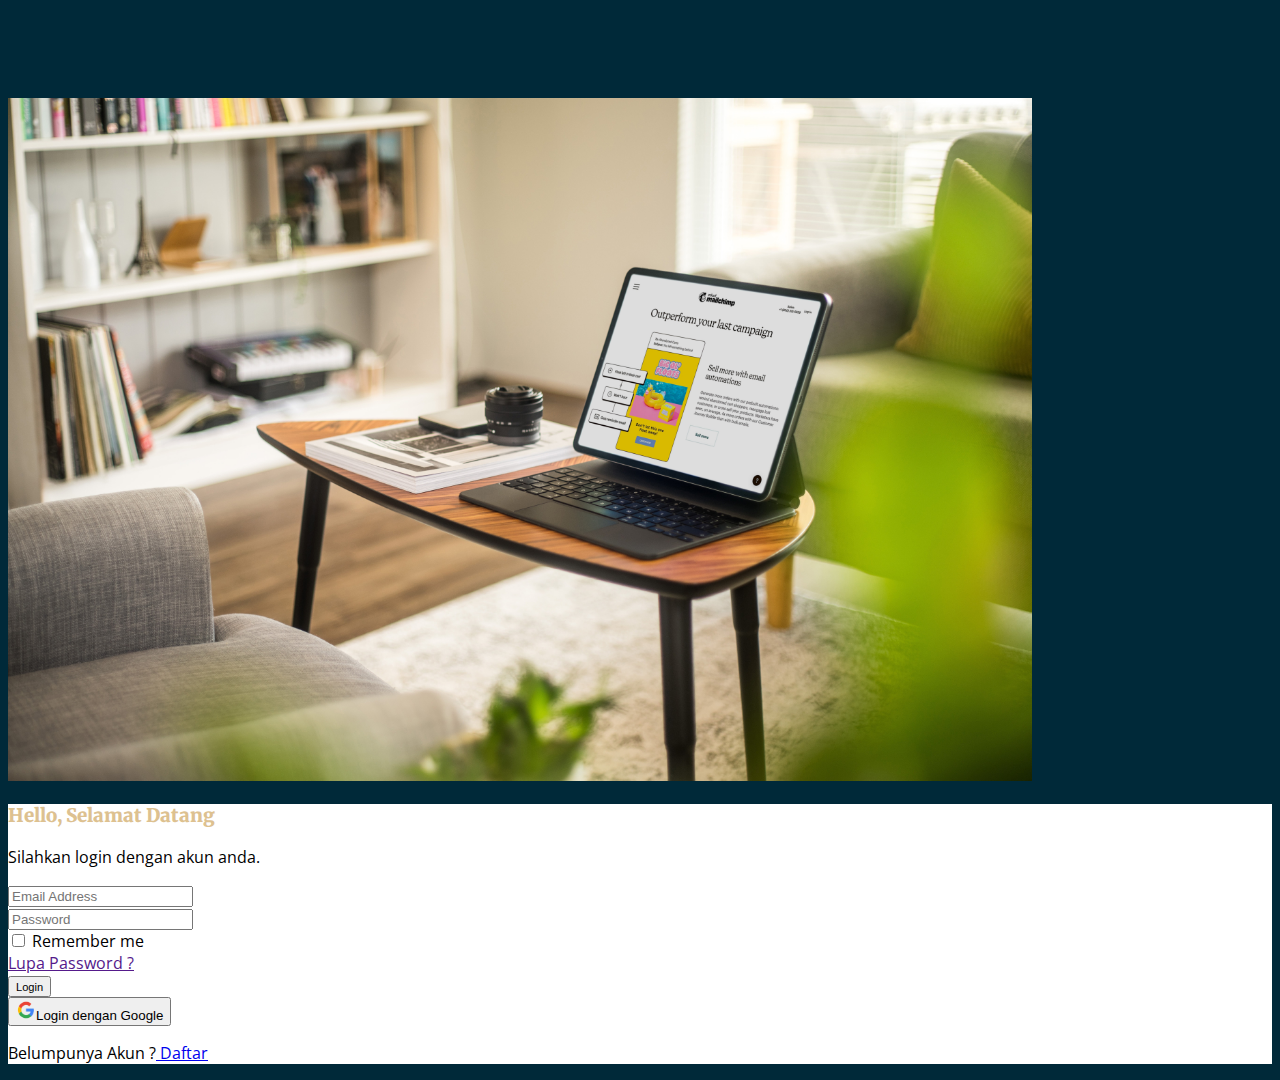
<file: auth/login.html>
<!doctype html>
<html lang="en">

<head>
    <meta charset="utf-8">
    <meta name="viewport" content="width=device-width, initial-scale=1">
    <title>SIGLI STORE</title>

    <!-- Boostrap CSS -->
    <link href="https://cdn.jsdelivr.net/npm/bootstrap@5.2.3/dist/css/bootstrap.min.css" rel="stylesheet"
        integrity="sha384-rbsA2VBKQhggwzxH7pPCaAqO46MgnOM80zW1RWuH61DGLwZJEdK2Kadq2F9CUG65" crossorigin="anonymous">

    <!-- Google Fonts -->
    <link rel="preconnect" href="https://fonts.googleapis.com">
    <link rel="preconnect" href="https://fonts.gstatic.com" crossorigin>
    <link
        href="https://fonts.googleapis.com/css2?family=Merriweather:ital,wght@0,400;0,900;1,300&family=Open+Sans:wght@400;700&display=swap"
        rel="stylesheet">

    <!-- Boxicons CSS -->
    <link href='https://unpkg.com/boxicons@2.1.4/css/boxicons.min.css' rel='stylesheet'>

    <!-- Link Swiper's CSS -->
    <link rel="stylesheet" href="https://cdn.jsdelivr.net/npm/swiper@9/swiper-bundle.min.css" />

    <!-- Lokal CSS -->
    <link rel="stylesheet" href="../css/style.css">

</head>

<body class="login-body">

    <section class="auth">
        <div class="container">
            <div class="row">
                <div class="col d-flex">
                    <div class="img-kiri d-none d-lg-block">
                        <img src="../img/mailchimp-Vc2dD4l57og-unsplash.jpg" alt="login" class="img-fluid h-100" width="1024" >
                    </div>
                    <div class="konten-kanan p-5 w-100">
                        <h3 class="heading">Hello, Selamat Datang</h3>
                        <p class="lable">Silahkan login dengan akun anda.</p>
                        <form>
                            <div class="mb-3">
                              <input type="email" class="form-control" id="exampleInputEmail1" placeholder="Email Address">
                            </div>
                            <div class="mb-3">
                              <input type="password" class="form-control" id="exampleInputPassword1" placeholder="Password">
                            </div>
                            <div class="mb-3 d-flex justify-content-between">
                                <div class="form-check">
                                    <input type="checkbox" class="form-check-input" id="exampleCheck1">
                                    <label class="form-check-label" for="exampleCheck1">Remember me</label>
                                </div>
                                <div class="lupa">
                                    <a href="">Lupa Password ?</a>
                                </div>
                            </div>
                            <div class="mt-3">
                                <button type="submit" class="btn btn-lg w-100 btn-primary"><small>Login</small></button>
                            </div>
                            <div class="mt-3">
                                <button type="submit" class="btn btn-lg w-100 btn-light"><img src="../img/google.png" alt="" width="20" class="mx-2">Login dengan Google</button>
                            </div>
                            <div class="mt-5">
                                <p>Belumpunya Akun ?<a href="daftar.html"> Daftar</a></p>
                            </div>
                          </form>
                    </div>
                </div>
            </div>
        </div>
    </section>

    <!-- Boostrap JS -->
    <script src="https://cdn.jsdelivr.net/npm/bootstrap@5.2.3/dist/js/bootstrap.bundle.min.js"
        integrity="sha384-kenU1KFdBIe4zVF0s0G1M5b4hcpxyD9F7jL+jjXkk+Q2h455rYXK/7HAuoJl+0I4" crossorigin="anonymous">
    </script>
</body>

</html>
</file>
<file: css/style.css>
:root {
    --headingFont : 'Merriweather';
    --mainFont: 'Open Sans', sans-serif;
    --primaryColor: #002939;
    --secondaryColor: #DDC190;
}

body {
    font-family: var(--mainFont);
}

.heading {
    font-family: var(--headingFont);
    color: var(--secondaryColor);
    font-weight: 900 !important;
}

/* Navbar */
.navbar {
    background-color: var(--primaryColor) !important;
}

.navbar-brand {
    font-weight: 900;
}

.navbar-brand span{
    color: var(--secondaryColor);
}

.nav-item .active {
    font-family: var(--headingFont);
    font-weight: 700;
    color: var(--secondaryColor) !important;
}

.icons-nav a{
    color: var(--secondaryColor);
}

/* Main Section */

.main {
    padding-top: 17px;
    background-color: var(--primaryColor);
}

/* Service Section */
.service .card-service {
    border: 2px solid;
    background-color: var(--primaryColor);
}

.btn-Primary {
    color: var(--secondaryColor);
    border: 2px solid var(--secondaryColor);
}

.card-banner {
    background-color: var(--primaryColor);
}

.img-banner img {
    width: 50%;
}

/* Section Product */
.slide-btn {
    color: var(--secondaryColor);    
}

.card-product {
    width: 300px;
}

.product-img {
    border: 2px solid var(--primaryColor);
}

.color-Primary {
    background-color: var(--primaryColor);
}

/* New Product */

.img-product {
    background-color: var(--primaryColor);
}

.new-product .card-title {
    font-family: var(--headingFont);
    font-weight: 700;
}

.btn-Secondary {
    background-color: var(--primaryColor);
}

.new-card {
    display: none;
}

/* Section Contact */

.contact .card-contact {
    background-color: var(--primaryColor);
}

.contact .contact-cons i {
    color: var(--secondaryColor);
    font-size: 80px;
}   


/* Section team */
.team .card-team {
    background-color: var(--primaryColor);
}

.team .card-img img {
    background-color: var(--secondaryColor);
}

.team .sosial i {
    font-size: 3.2rem !important;
    color: var(--secondaryColor);
}


footer {
    background-color: var(--primaryColor);
}

footer span {
    color: var(--secondaryColor);
}

footer strong {
    font-family: var(--headingFont);
}


/* Float Wa */
.Whatsapp .wa i {
    font-size: 5em;
    color: green;
    position: fixed;
    bottom: 0;
    right: 10px;
    z-index: 100;
}


/* Untuk Login */

.login-body {
    background-color: var(--primaryColor);
}

.auth {
    padding-top: 10vh;
}
/*  */
.konten-kanan {
    background-color: #fff;
}

/* Style belanja */

.card-sos {
    color: #fff;
    background-color: var(--primaryColor);
}


/*--------------------------------------------------------------
# Contact
--------------------------------------------------------------*/
.contact .info {
    width: 100%;
    background: #fff;
  }
  
  .contact .info i {
    font-size: 20px;
    color: #3f43fd;
    float: left;
    width: 44px;
    height: 44px;
    background: #f0f0ff;
    display: flex;
    justify-content: center;
    align-items: center;
    border-radius: 50px;
    transition: all 0.3s ease-in-out;
  }
  
  .contact .info h4 {
    padding: 0 0 0 60px;
    font-size: 22px;
    font-weight: 600;
    margin-bottom: 5px;
    color: #010483;
  }
  
  .contact .info p {
    padding: 0 0 0 60px;
    margin-bottom: 0;
    font-size: 14px;
    color: #0205a1;
  }
  
  .contact .info .email,
  .contact .info .phone {
    margin-top: 40px;
  }
  
  .contact .info .email:hover i,
  .contact .info .address:hover i,
  .contact .info .phone:hover i {
    background: #febb1b;
    color: #fff;
  }
  
  @-webkit-keyframes animate-loading {
    0% {
      transform: rotate(0deg);
    }
  
    100% {
      transform: rotate(360deg);
    }
  }
  
  @keyframes animate-loading {
    0% {
      transform: rotate(0deg);
    }
  
    100% {
      transform: rotate(360deg);
    }
  }
  
  .section-title h2::after {
    content: "";
    width: 120px;
    height: 1px;
    display: inline-block;
    background: #febb1b;
    margin: 4px 10px;
  }
</file>
